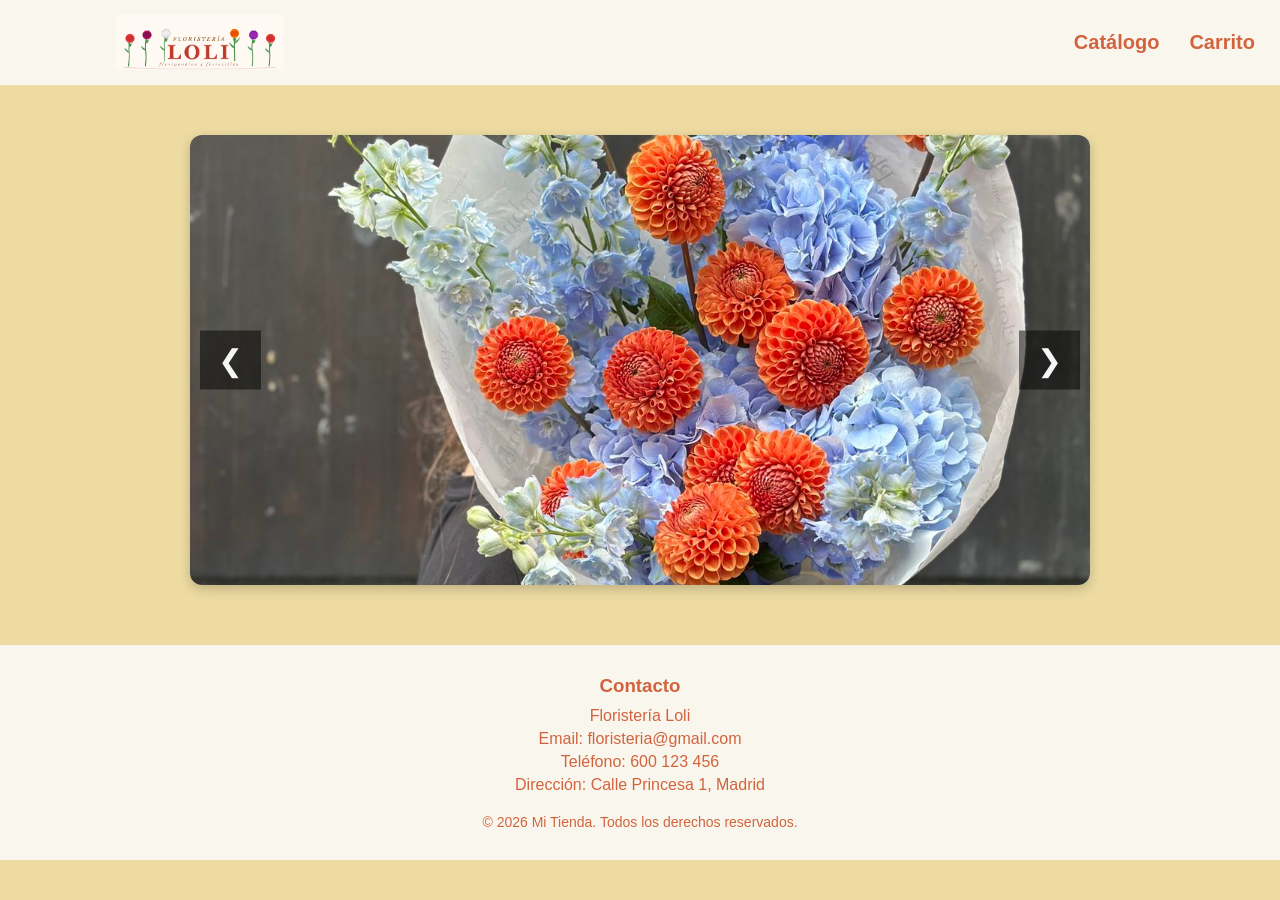
<file: index.html>
<!DOCTYPE html>
<html lang="es">
<head>
    <meta charset="UTF-8">
    <meta name="viewport" content="width=device-width, initial-scale=1.0">
    <title>Inicio - Floristería Loli</title>
    <link rel="stylesheet" href="estilos.css">
</head>
<body>
    <body class="index">
    <header class="cabecera">
        <div class="logo">
            <img src="rsrcs/Logo.jpg" alt="Logo de la tienda">
        </div>

        <nav class = "menu">
            <a href="catalogo.html">Catálogo</a>
            <a href="carrito.html">Carrito</a>
        </nav>
    </header>

    <main>
        <section class="carrusel">
            <button class="flecha izquierda" onclick="cambiarImagen(-1)">&#10094;</button>

            <img id="imagen-carrusel" src="rsrcs/ramoNaranja.jpg" alt="Imagen destacada de la tienda">

            <button class="flecha derecha" onclick="cambiarImagen(1)">&#10095;</button>
        </section>
    </main>

    <footer class="pie">
        <div class="contacto">
            <h3>Contacto</h3>
            <p>Floristería Loli</p>
            <p>Email: floristeria@gmail.com</p>
            <p>Teléfono: 600 123 456</p>
            <p>Dirección: Calle Princesa 1, Madrid</p>
        </div>

        <div class="copyright">
            <p>&copy; 2026 Mi Tienda. Todos los derechos reservados.</p>
        </div>
    </footer>

    <script src="scripts/script.js"></script>
</body>
</html>
</file>
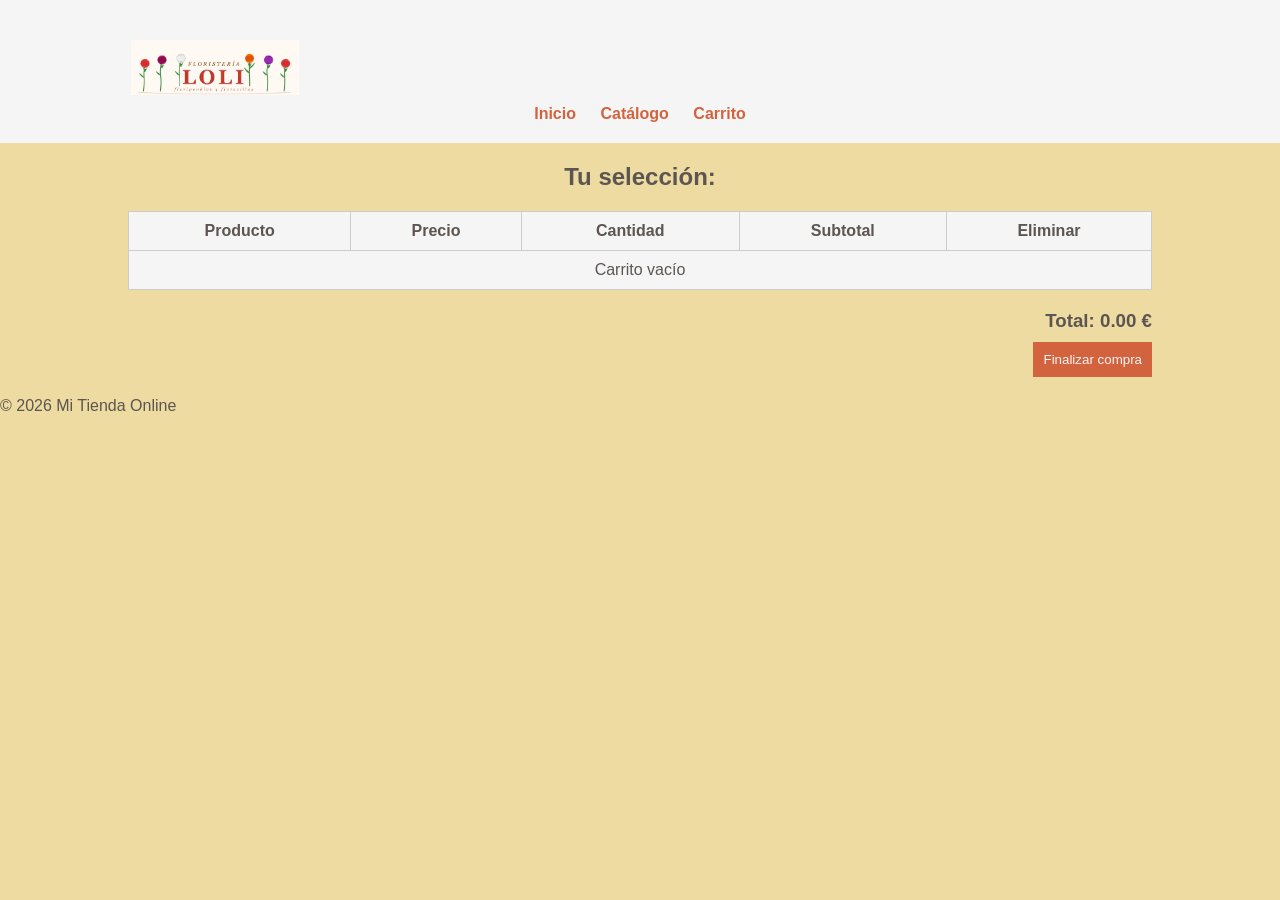
<file: carrito.html>
<!DOCTYPE html>
<html lang="es">
<head>
    <meta charset="UTF-8">
    <meta name="viewport" content="width=device-width, initial-scale=1.0">
    <title>Carrito - Mi Tienda</title>
    <link rel="stylesheet" href="estilos.css">
</head>
<body class="carrito">

<header>
    <div class="logo-superior">
        <img src="rsrcs/Logo.jpg" alt="Logo de la tienda">
    </div>
    <nav>
        <a href="index.html">Inicio</a>
        <a href="catalogo.html">Catálogo</a>
        <a href="carrito.html">Carrito</a>
    </nav>
</header>

<main>
    <section class="titulo">
        <h2>Tu selección:</h2>
    </section>

    <section class="tabla-carrito">
        <table>
            <thead>
                <tr>
                    <th>Producto</th>
                    <th>Precio</th>
                    <th>Cantidad</th>
                    <th>Subtotal</th>
                    <th>Eliminar</th>
                </tr>
            </thead>
            <tbody>
            </tbody>
        </table>
    </section>

    <section class="total">
        <h3>Total: <span id="total">0 €</span></h3>
        <button class="btn-comprar" onclick="finalizarCompra()">Finalizar compra</button>
    </section>

</main>

<footer>
    <p>&copy; 2026 Mi Tienda Online</p>
</footer>

<script src="scripts/carrito.js"></script>
</body>
</html>
</file>
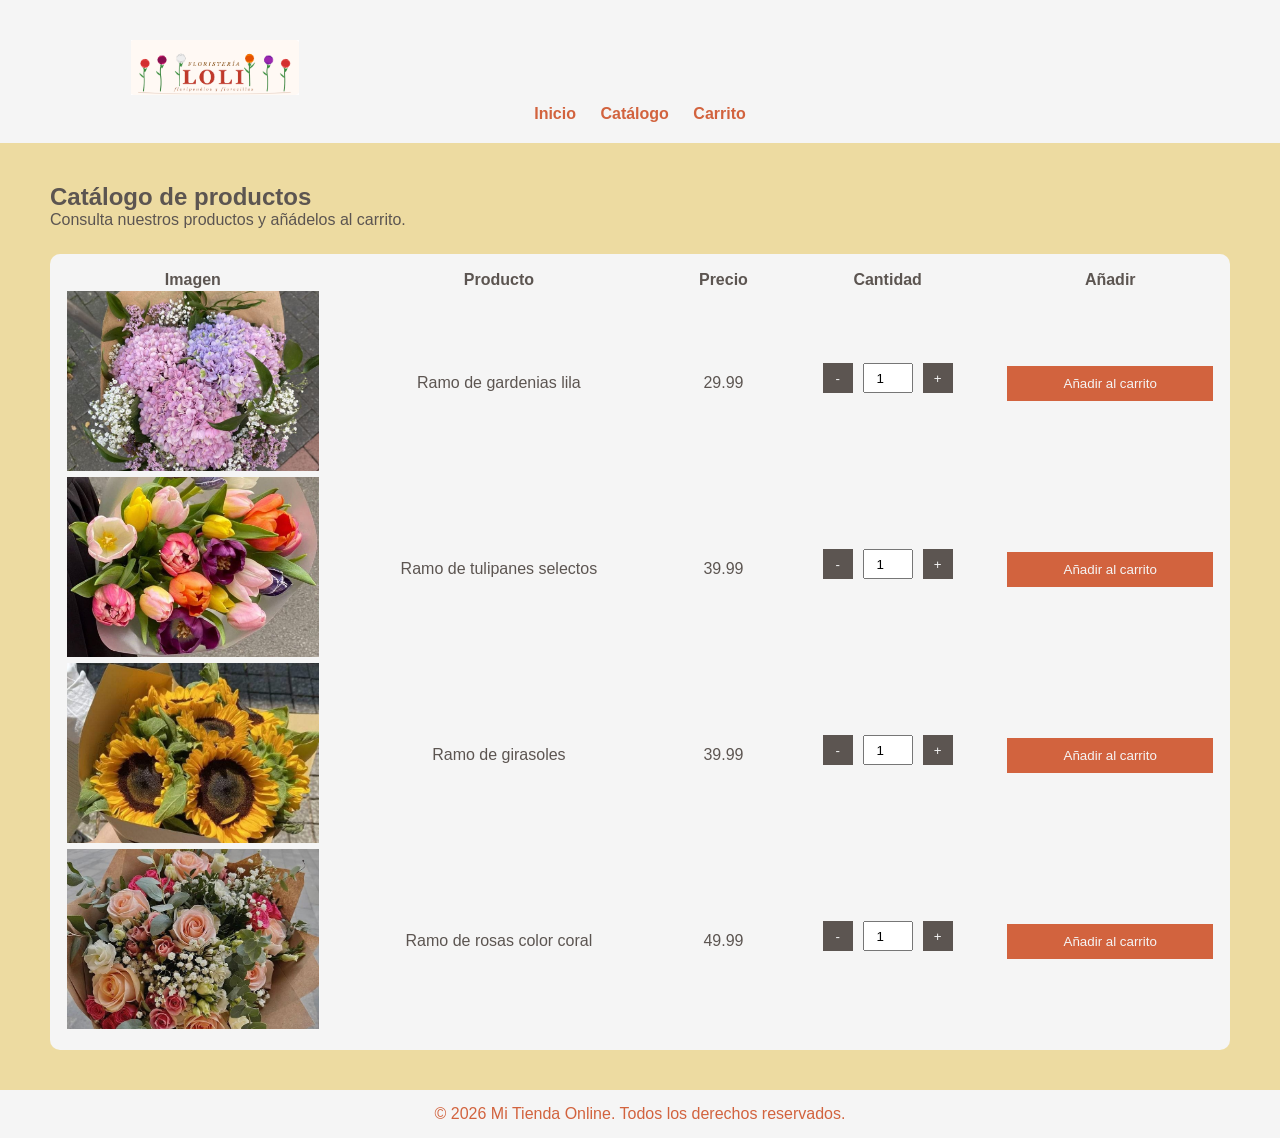
<file: catalogo.html>
<!DOCTYPE html>
<html lang="es">
<head>
    <meta charset="UTF-8">
    <meta name="viewport" content="width=device-width, initial-scale=1.0">
    <title>Catálogo - Mi Tienda</title>
    <link rel="stylesheet" href="estilos.css">
</head>
<body class="catalogo">

    <header>
        <div class="logo-superior">
            <img src="rsrcs/Logo.jpg" alt="Logo de la tienda">
        </div>
        <nav>
            <a href="index.html">Inicio</a>
            <a href="catalogo.html">Catálogo</a>
            <a href="carrito.html">Carrito</a>
        </nav>
    </header>

    <main>
        <section class="titulo">
            <h2>Catálogo de productos</h2>
            <p>Consulta nuestros productos y añádelos al carrito.</p>
        </section>

        <section class="tabla-catalogo">
            <table>
                <thead>
                    <tr>
                        <th>Imagen</th>
                        <th>Producto</th>
                        <th>Precio</th>
                        <th>Cantidad</th>
                        <th>Añadir</th>
                    </tr>
                </thead>
                <tbody>
                    <tr data-id="1">
                        <td>
                            <img src="rsrcs/gardenias.jpg" alt="Ramo gar">
                        </td>
                        <td class="nombre-producto">Ramo de gardenias lila</td>
                        <td class="precio-producto">29.99</td>
                        <td>
                            <div class="cantidad">
                                <button type="button" onclick="cambiarCantidad(this, -1)">-</button>
                                <input type="number" value="1" min="1">
                                <button type="button" onclick="cambiarCantidad(this, 1)">+</button>
                            </div>
                        </td>
                        <td>
                            <button type="button" class="btn" onclick="anadirAlCarrito(this)">Añadir al carrito</button>
                        </td>
                    </tr>

                    <tr data-id="2">
                        <td>
                            <img src="rsrcs/tulipanes.jpg" alt="Ramo tulipanes selectos">
                        </td>
                        <td class="nombre-producto">Ramo de tulipanes selectos</td>
                        <td class="precio-producto">39.99</td>
                        <td>
                            <div class="cantidad">
                                <button type="button" onclick="cambiarCantidad(this, -1)">-</button>
                                <input type="number" value="1" min="1">
                                <button type="button" onclick="cambiarCantidad(this, 1)">+</button>
                            </div>
                        </td>
                        <td>
                            <button type="button" class="btn" onclick="anadirAlCarrito(this)">Añadir al carrito</button>
                        </td>
                    </tr>

                    <tr data-id="3">
                        <td>
                            <img src="rsrcs/girasoles.jpg" alt="Ramo de girasoles">
                        </td>
                        <td class="nombre-producto">Ramo de girasoles</td>
                        <td class="precio-producto">39.99</td>
                        <td>
                            <div class="cantidad">
                                <button type="button" onclick="cambiarCantidad(this, -1)">-</button>
                                <input type="number" value="1" min="1">
                                <button type="button" onclick="cambiarCantidad(this, 1)">+</button>
                            </div>
                        </td>
                        <td>
                            <button type="button" class="btn" onclick="anadirAlCarrito(this)">Añadir al carrito</button>
                        </td>
                    </tr>

                    <tr data-id="4">
                        <td>
                            <img src="rsrcs/rosas.jpg" alt="Ramo de rosas coral">
                        </td>
                        <td class="nombre-producto">Ramo de rosas color coral</td>
                        <td class="precio-producto">49.99</td>
                        <td>
                            <div class="cantidad">
                                <button type="button" onclick="cambiarCantidad(this, -1)">-</button>
                                <input type="number" value="1" min="1">
                                <button type="button" onclick="cambiarCantidad(this, 1)">+</button>
                            </div>
                        </td>
                        <td>
                            <button type="button" class="btn" onclick="anadirAlCarrito(this)">Añadir al carrito</button>
                        </td>
                    </tr>
                </tbody>
            </table>
        </section>
    </main>

    <footer>
        <p>&copy; 2026 Mi Tienda Online. Todos los derechos reservados.</p>
    </footer>

    <script src="scripts/catalogo.js"></script>
</body>
</html>
</file>
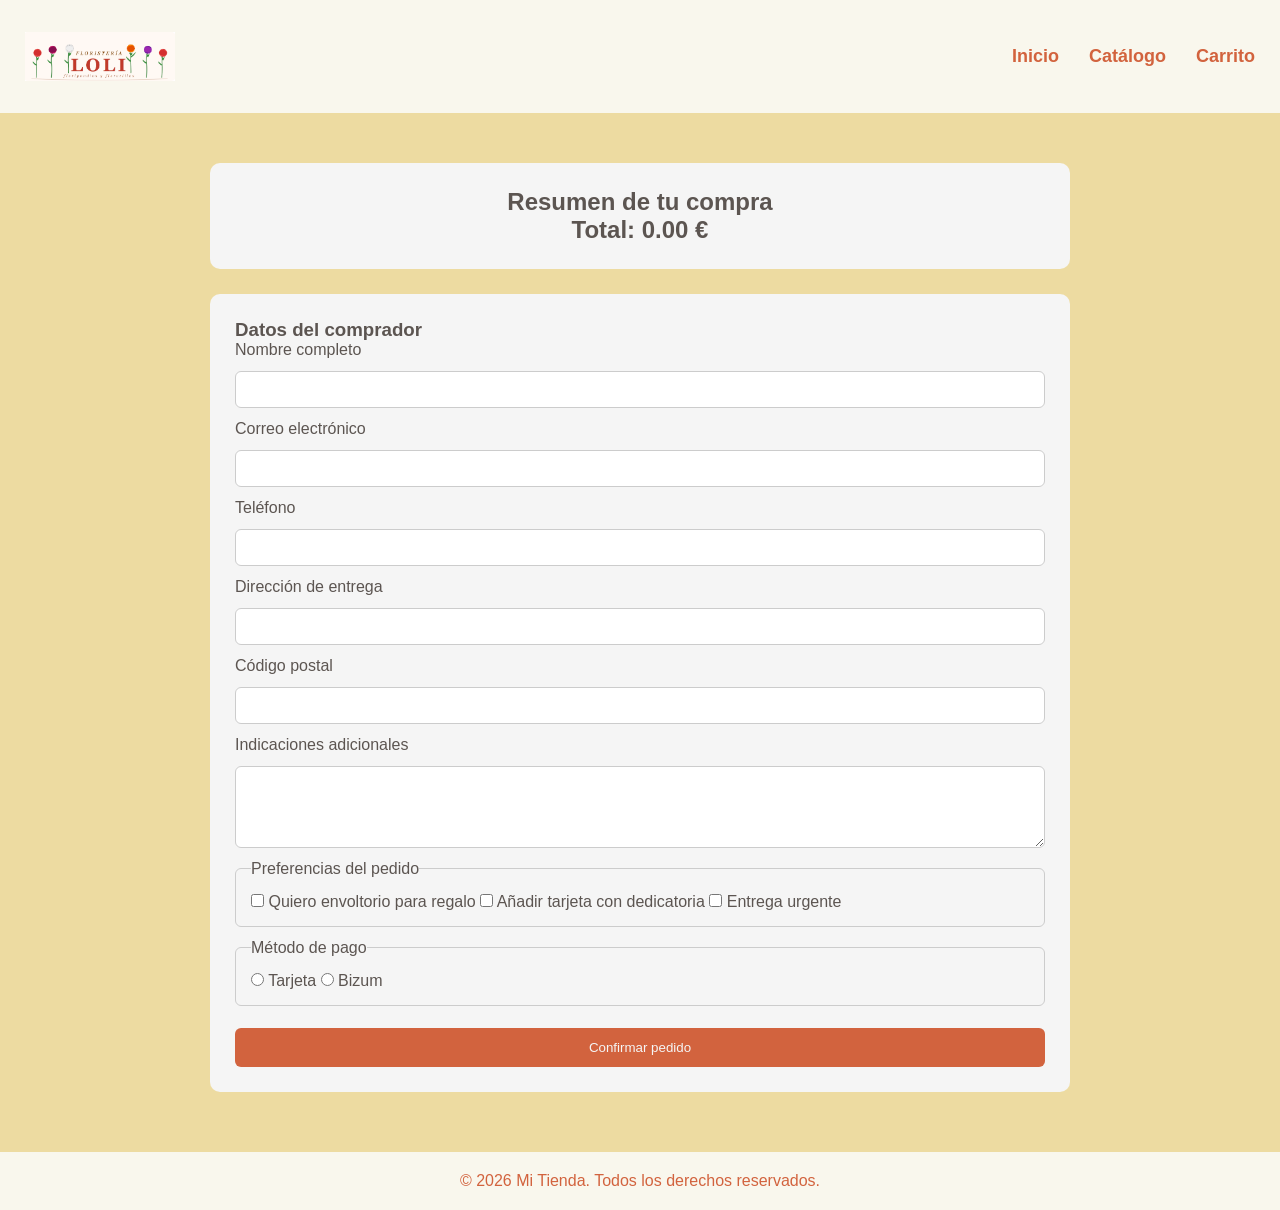
<file: logOut.html>
<!DOCTYPE html>
<html lang="es">
<head>
    <meta charset="UTF-8">
    <meta name="viewport" content="width=device-width, initial-scale=1.0">
    <title>Finalizar compra - Floristería</title>
    <link rel="stylesheet" href="estilos.css">
</head>
<body class="logout">

    <header class="cabecera">
        <div class="logo">
            <img src="rsrcs/Logo.jpg" alt="Logo de la tienda">
        </div>

        <nav class="menu">
            <a href="index.html">Inicio</a>
            <a href="catalogo.html">Catálogo</a>
            <a href="carrito.html">Carrito</a>
        </nav>
    </header>

    <main class="main-logout">
        <section class="resumen-compra">
            <h1>Resumen de tu compra</h1>
            <h2 id="precio-total-final">Total: 0.00 €</h2>
        </section>

        <section class="datos-comprador">
            <h3>Datos del comprador</h3>

            <form id="form-compra">
                <label for="nombre">Nombre completo</label>
                <input type="text" id="nombre" name="nombre" required>

                <label for="email">Correo electrónico</label>
                <input type="email" id="email" name="email" required>

                <label for="telefono">Teléfono</label>
                <input type="tel" id="telefono" name="telefono" required>

                <label for="direccion">Dirección de entrega</label>
                <input type="text" id="direccion" name="direccion" required>

                <label for="codigoPostal">Código postal</label>
                <input type="text" id="codigoPostal" name="codigoPostal" required>

                <label for="comentarios">Indicaciones adicionales</label>
                <textarea id="comentarios" name="comentarios" rows="4"></textarea>

                <fieldset>
                    <legend>Preferencias del pedido</legend>

                    <label>
                        <input type="checkbox" name="regalo" value="si">
                        Quiero envoltorio para regalo
                    </label>

                    <label>
                        <input type="checkbox" name="tarjeta" value="si">
                        Añadir tarjeta con dedicatoria
                    </label>

                    <label>
                        <input type="checkbox" name="urgente" value="si">
                        Entrega urgente
                    </label>
                </fieldset>

                <fieldset>
                    <legend>Método de pago</legend>

                    <label>
                        <input type="radio" name="pago" value="tarjeta" required>
                        Tarjeta
                    </label>

                    <label>
                        <input type="radio" name="pago" value="bizum">
                        Bizum
                    </label>
                </fieldset>

                <button type="submit" class="btn-comprar">Confirmar pedido</button>
            </form>
        </section>
    </main>

    <footer class="pie">
        <p>&copy; 2026 Mi Tienda. Todos los derechos reservados.</p>
    </footer>

    <script src="scripts/logOut.js"></script>
</body>
</html>
</file>
<file: estilos.css>
/* Estilos compartidos*/
* {
    margin: 0;
    padding: 0;
    box-sizing: border-box;
}

body {
    font-family: Arial, sans-serif;
    background-color:  rgb(237, 219, 161);
    color: rgb(92, 85, 81)
}

.logo-superior {
    padding: 20px 20px 10px 20px;
}

.logo-superior img {
    display: block;
    width: 180px;
    max-width: 100%;
    height: auto;
    object-fit: contain;
    display: flex;
    justify-content: center;
}


/* Estilos Index */

/* CABECERA */
.index .cabecera {
    display: flex;
    justify-content: space-between;
    align-items: center;
    background-color: rgb(249, 247, 237);
    padding: 15px 25px;
}

.index .logo {
    display: flex;
    align-items: center;
    gap: 12px;
    color: rgb(210, 99, 62);
    font-size: 25px;
    font-weight: bold;
}

.index .logo img {
    width: 350px;
    height: 55px;
    object-fit: contain;
}

.index .menu {
    display: flex;
    gap: 30px;
}


.index .menu a {
    color: rgb(210, 99, 62);
    text-decoration: none;
    font-size: 20px;
    font-weight: bold;
}

.index .menu a:hover {
    text-decoration: underline;
}

/* CARRUSEL */
.index .carrusel {
    position: relative;
    width: 80%;
    max-width: 900px;
    margin: 50px auto;
    background-color:  whitesmoke;
    border-radius: 12px;
    overflow: hidden;
    box-shadow: 0 4px 12px rgba(0, 0, 0, 0.2);
}

.index .carrusel img {
    width: 100%;
    height: 450px;
    object-fit: cover;
    display: block;
}

.index .flecha {
    position: absolute;
    top: 50%;
    transform: translateY(-50%);
    background-color: rgba(0, 0, 0, 0.5);
    color:  whitesmoke;
    border: none;
    font-size: 30px;
    padding: 12px 18px;
    cursor: pointer;
}

.index .flecha:hover {
    background-color: rgba(0, 0, 0, 0.8);
}

.index .izquierda {
    left: 10px;
}

.index .derecha {
    right: 10px;
}

/* PIE */
.index .pie {
    margin-top: 60px;
    background-color: #f9f7ed;
    color:rgb(210, 99, 62);
    text-align: center;
    padding: 30px 20px;
}

.index .contacto h3 {
    margin-bottom: 10px;
}

.index .contacto p {
    margin: 5px 0;
}

.index .copyright {
    margin-top: 20px;
    font-size: 14px;
}


/* Catalogo */


.catalogo {
    background-color: rgb(237, 219, 161);
    font-family: Arial, sans-serif;
}

/* HEADER */
.catalogo header {
    background-color:  whitesmoke;
    color:  rgb(210, 99, 62);
    text-align: center;
    padding: 20px;
}

.catalogo img {
    width: 350px;
    height: 55px;
    object-fit: contain;
}


.catalogo nav a {
    color:  rgb(210, 99, 62);
    margin: 0 10px;
    text-decoration: none;
    font-weight: bold;
}

/* MAIN */
.catalogo main {
    max-width: 1200px;
    margin: 30px auto;
    padding: 10px;
}

.catalogo .titulo {
    text-align: left;
    margin-bottom: 25px;
}

/* GRID RESPONSIVE */
.catalogo .tabla-catalogo {
    display: grid;
    grid-template-columns: repeat(auto-fit, minmax(220px, 1fr));
    gap: 20px;
}

/* PRODUCTO */
.catalogo .tabla-catalogo {
    background-color: whitesmoke;
    padding: 15px;
    border-radius: 10px;
    text-align: center;
}

.catalogo .tabla-catalogo img {
    width: 100%;
    height: 180px;
    object-fit: cover;
}

.catalogo .precio {
    font-weight: bold;
    margin: 10px 0;
}

.catalogo .controles {
    margin-top: 10px;
}


.catalogo .cantidad {
    display: flex;
    justify-content: center;
    gap: 10px;
    margin-bottom: 10px;
}

.catalogo .cantidad button {
    width: 30px;
    height: 30px;
    background-color: rgb(92, 85, 81);
    color: whitesmoke;
    border: none;
    cursor: pointer;
}

.catalogo .cantidad input {
    width: 50px;
    text-align: center;
}

/* BOTÓN */
.catalogo .btn {
    width: 100%;
    padding: 10px;
    background-color: rgb(210, 99, 62);
    color: whitesmoke;
    border: none;
    cursor: pointer;
}

/* FOOTER */
.catalogo footer {
    margin-top: 30px;
    text-align: center;
    padding: 15px;
    background-color:  whitesmoke;
    color: rgb(210, 99, 62);
}


/* Carrito */

.carrito {
    background-color: rgb(237, 219, 161);
    font-family: Arial, sans-serif;
}

.carrito header {
    background-color:  whitesmoke;
    color: rgb(210, 99, 62);
    text-align: center;
    padding: 20px;
}

.carrito img {
    width: 350px;
    height: 55px;
    object-fit: contain;
}

.carrito nav a {
    margin: 0 10px;
    color: rgb(210, 99, 62);
    text-decoration: none;
    font-weight: bold;
}

.carrito main {
    width: 80%;
    margin: 20px auto;
}

.carrito .titulo {
    text-align: center;
    margin-bottom: 20px;
}

.carrito .tabla-carrito table {
    width: 100%;
    border-collapse: collapse;
    background-color:  whitesmoke;
}

.carrito .tabla-carrito th,
.carrito .tabla-carrito td {
    border: 1px solid #ccc;
    padding: 10px;
    text-align: center;
}

.carrito .total {
    margin-top: 20px;
    text-align: right;
}

.carrito .btn-comprar {
    margin-top: 10px;
    padding: 10px;
    background-color: rgb(210, 99, 62);
    color:  whitesmoke;
    border: none;
    cursor: pointer;
}

.carrito .footer {
    margin-top: 30px;
    text-align: center;
    padding: 15px;
    background-color:  whitesmoke;
    color: rgb(210, 99, 62);
}


/*logOut*/
.logout .cabecera {
    display: flex;
    justify-content: space-between;
    align-items: center;
    background-color: #f9f7ed;
    padding: 15px 25px;
}

.logout .logo {
    display: flex;
    align-items: center;
    gap: 12px;
    color: rgb(210, 99, 62);
    font-size: 22px;
    font-weight: bold;
}

.logout .logo img {
    width: 150px;
    height: 82.5px;
    object-fit: contain;
}

.logout .menu {
    display: flex;
    gap: 30px;
}

.logout .menu a {
    color: rgb(210, 99, 62);
    text-decoration: none;
    font-size: 18px;
    font-weight: bold;
}

.logout .main-logout {
    max-width: 900px;
    margin: 30px auto;
    padding: 20px;
}

.logout .resumen-compra {
    background-color:  whitesmoke;
    padding: 25px;
    border-radius: 10px;
    margin-bottom: 25px;
    text-align: center;
}

.logout .datos-comprador {
    background-color:  whitesmoke;
    padding: 25px;
    border-radius: 10px;
}

.logout form {
    display: flex;
    flex-direction: column;
    gap: 12px;
}

.logout input,
.logout textarea {
    padding: 10px;
    border: 1px solid #ccc;
    border-radius: 6px;
}

.logout fieldset {
    border: 1px solid #ccc;
    padding: 15px;
    border-radius: 6px;
}

.logout .btn-comprar {
    margin-top: 10px;
    padding: 12px;
    background-color: rgb(210, 99, 62);
    color:  whitesmoke;
    border: none;
    cursor: pointer;
    border-radius: 6px;
}

.logout .pie {
    margin-top: 40px;
    background-color: #f9f7ed;
    color: rgb(210, 99, 62);
    text-align: center;
    padding: 20px;
}
</file>
